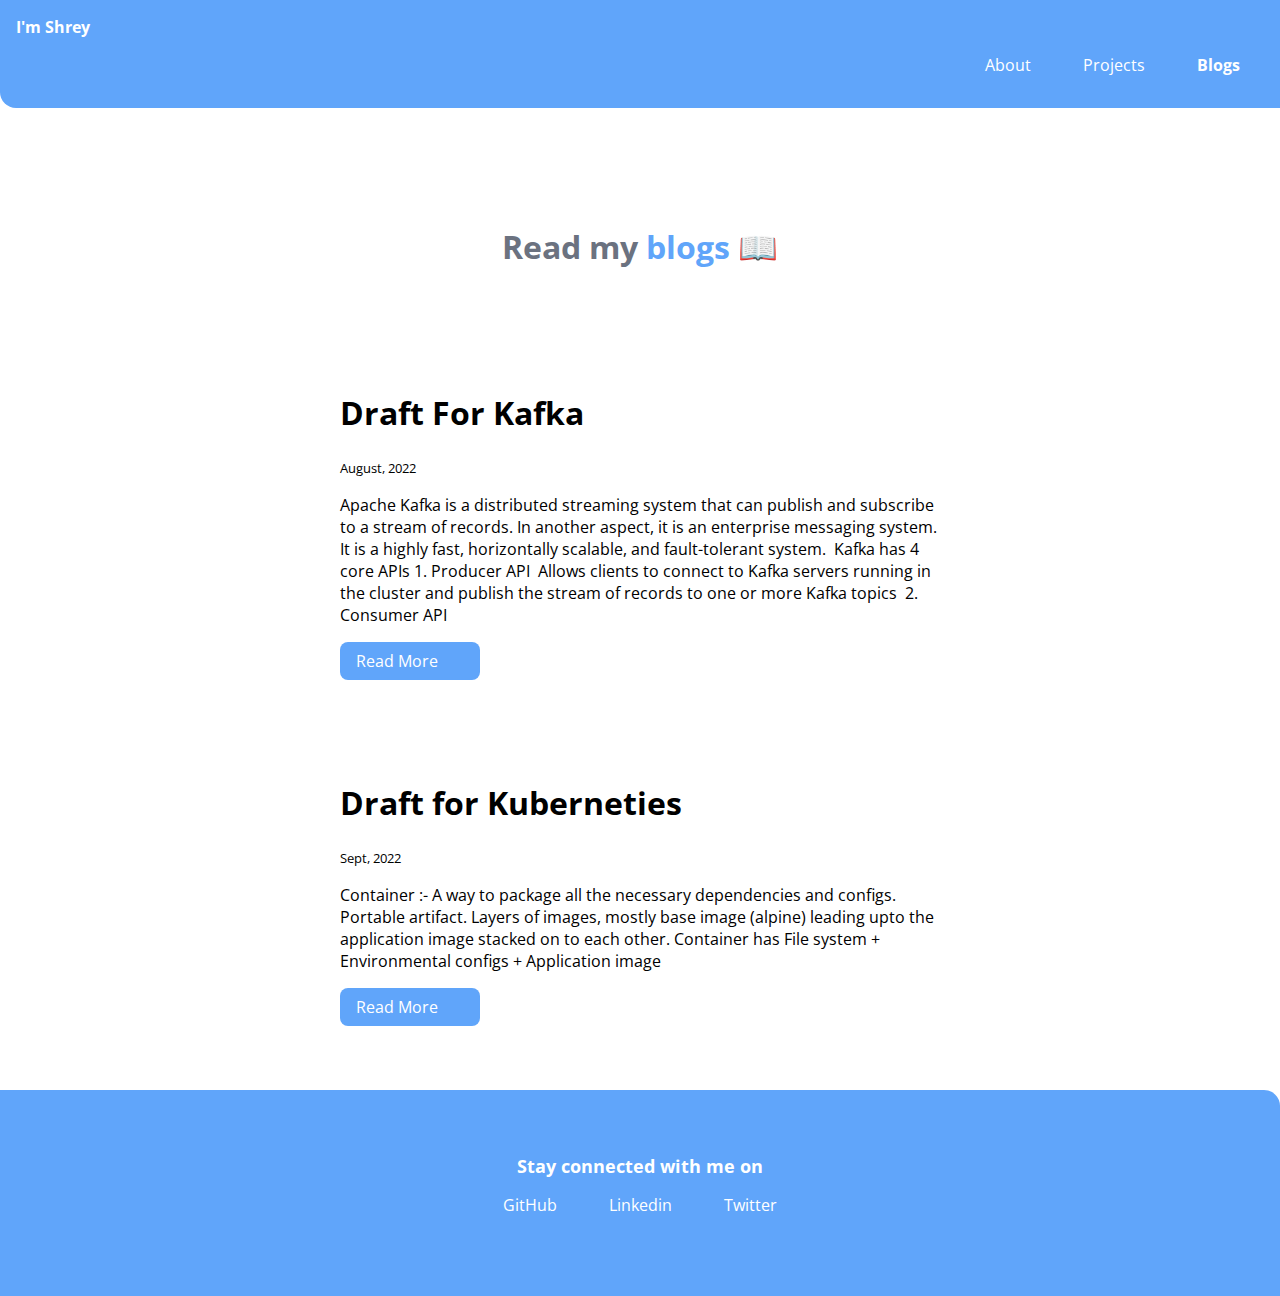
<file: blogs.html>
<!DOCTYPE html>
<html lang="en">
<head>
    <meta charset="UTF-8">
    <meta http-equiv="X-UA-Compatible" content="IE=edge">
    <meta name="viewport" content="width=device-width, initial-scale=1.0">
    <link href="/style/styles.css" rel="stylesheet" />
    <title>Shrey Tyagi Blogs</title>
</head>
<body>
    <nav class="navigation container">
        <div class="nav-brand">I'm Shrey</div>
    <ul class="list-non-bullet nav-pills">
        <li class = "list-item-inline" ><a href="/index.html" class="link">About</a></li>
        <li class = "nav-pills list-item-inline" ><a href="/projects.html" class="link">Projects</a></li>
        <li class = "nav-pills  list-item-inline" ><a href="/blogs.html" class="link link-active">Blogs</a></li>
    </ul>
    </nav>
    <header class="hero">
        <h1 class="hero-heading">
          Read my <span class="heading-inverted">blogs 📖</span>
        </h1>
      </header>
  
      <ul class="list-non-bullet">
        <li>
          <article class="showcase-list container container-center">
            <h1>Draft For Kafka</h1>
            <small>August, 2022</small>
            <p>
                Apache Kafka is a distributed streaming system that can publish and subscribe to a stream of records. In another aspect, it is an enterprise messaging system. It is a highly fast, horizontally scalable, and fault-tolerant system. 
                Kafka has 4 core APIs
                1. Producer API 
                Allows clients to connect to Kafka servers running in the cluster and publish the stream of records to one or more Kafka topics 
                2. Consumer API 
            </p>
  
            <a class="link link-primary" href="/blogs/kafka.html">Read More</a>
          </article>
        </li>
  
        <li>
          <article class="showcase-list container container-center">
            <h1>Draft for Kuberneties</h1>
            <small>Sept, 2022</small>
            <p>
                Container :- A way to package all the necessary dependencies and configs. Portable artifact. Layers of images, mostly base image (alpine) leading upto the application image stacked on to each other.  Container has File system + Environmental configs + Application image
            </p>
            <a
              class="link link-primary"
              href="/blogs/kub8.html"
              >Read More</a
            >
          </article>
        </li>
      </ul>

    <footer class="footer">
        <div class="footer-header">Stay connected with me on</div>
           <ul>
               <li class="list-item-inline"><a class="link " href="https://github.com/Shrey-Tyagi">GitHub</a></li>
               <li class="list-item-inline"><a class="link " href="https://www.linkedin.com/in/shrey-tyagi">Linkedin</a></li>
               <li class="list-item-inline"><a class="link " href="https://twitter.com/ShreyyTyagi">Twitter</a></li>
           </ul>
    </footer>
</body>
</html>
</file>
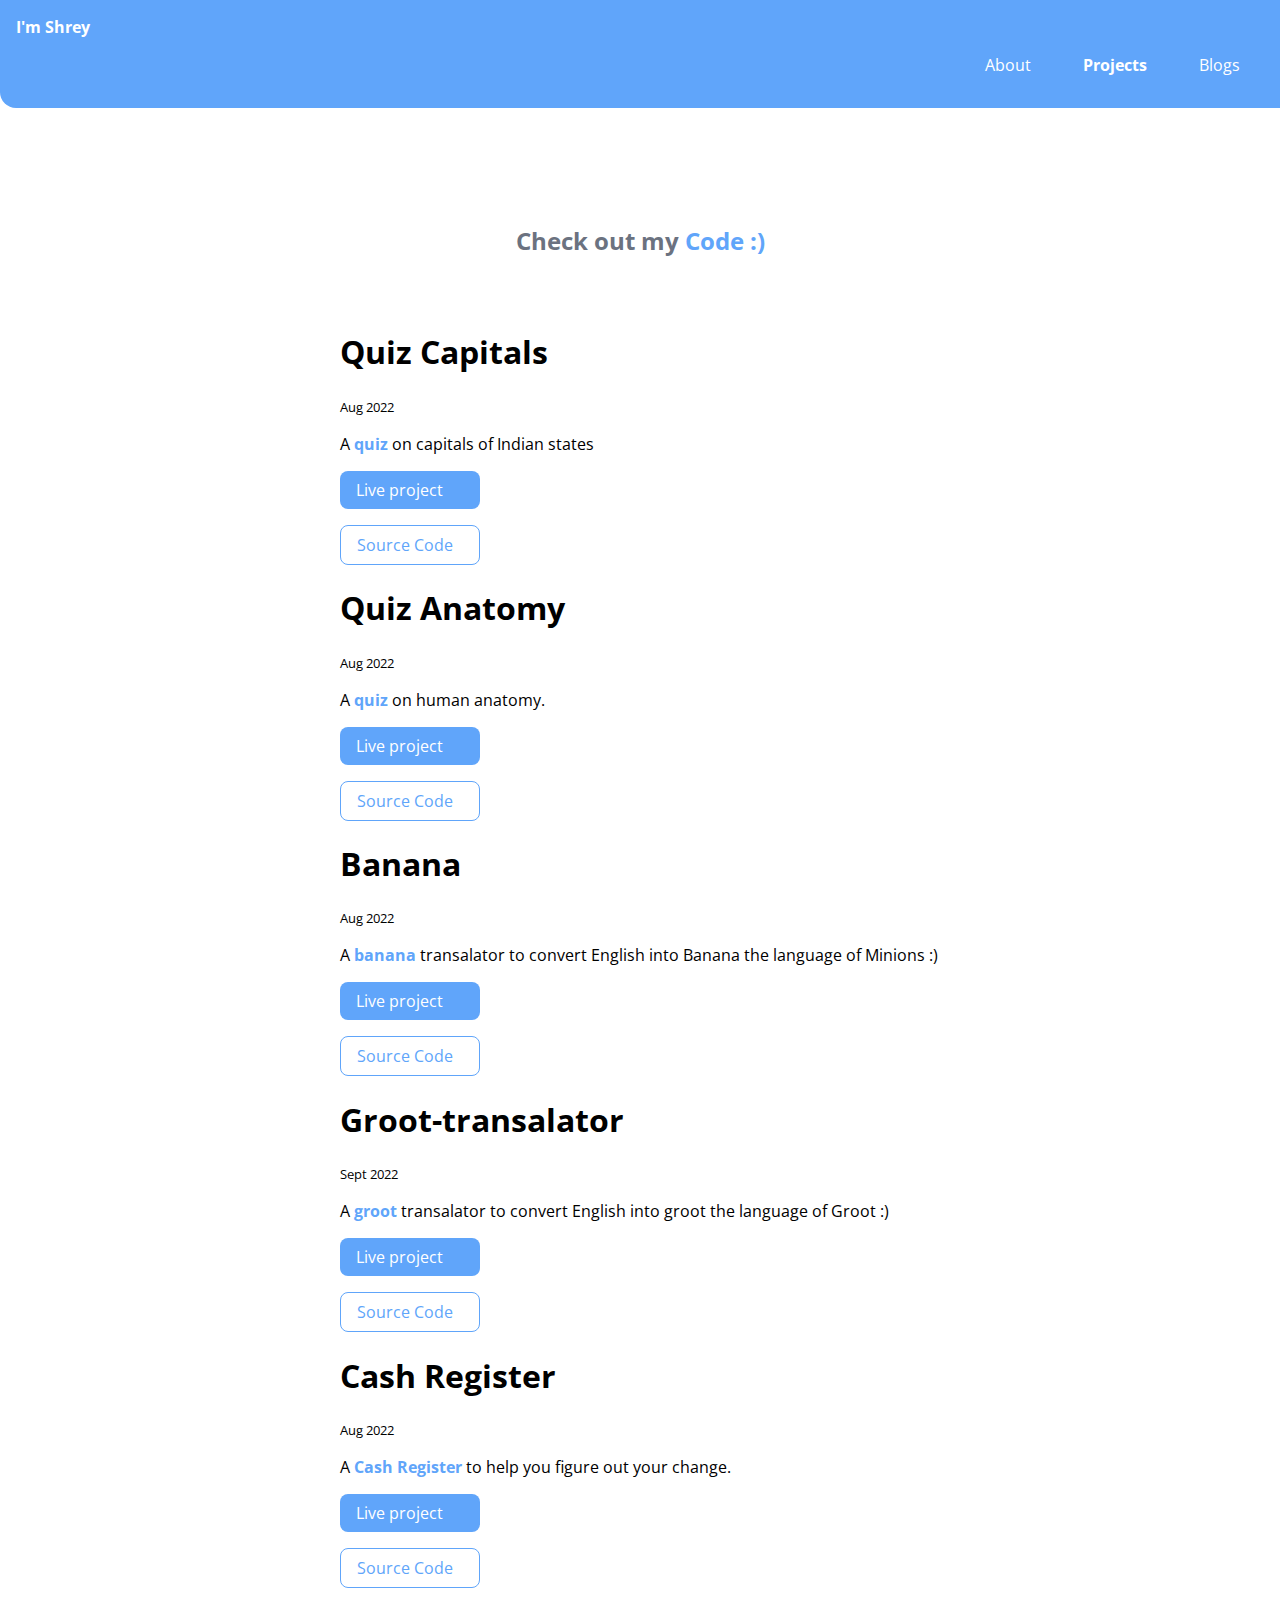
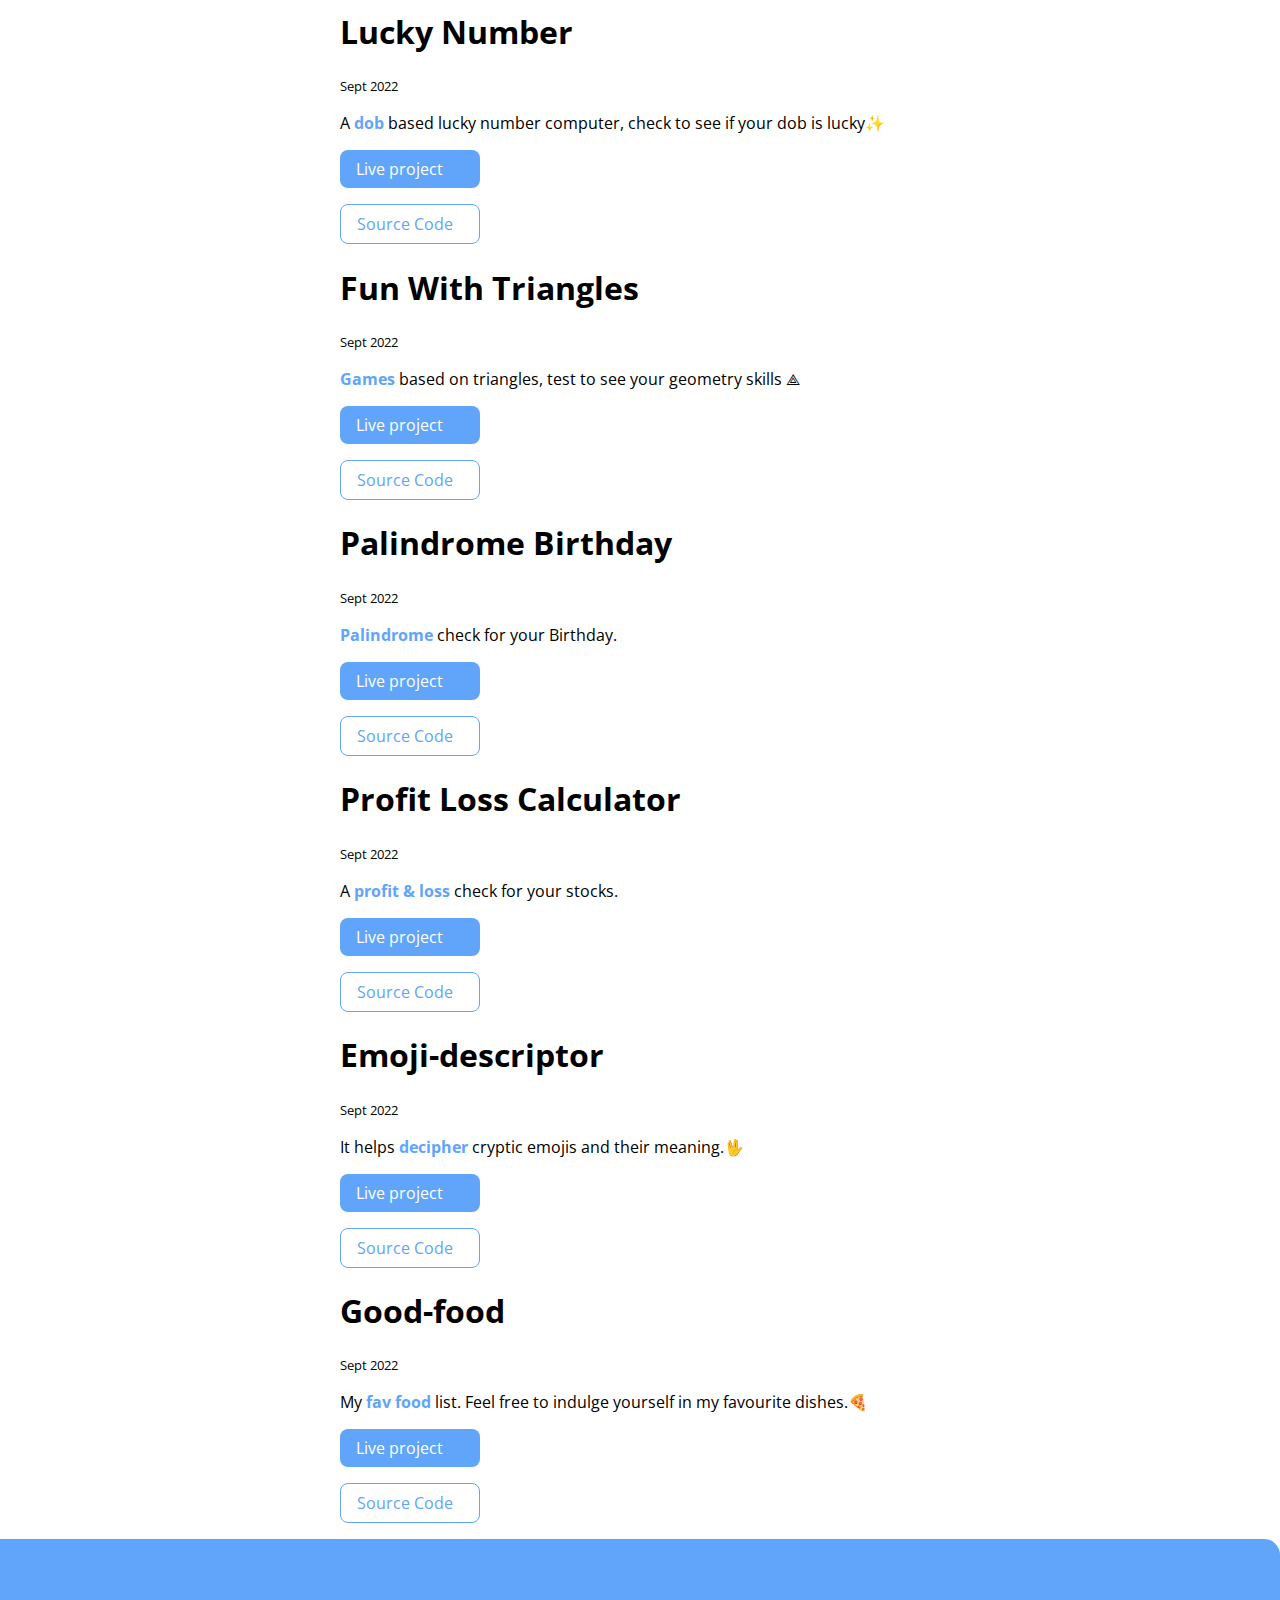
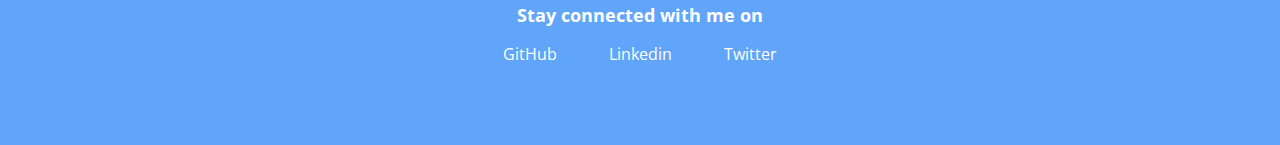
<file: projects.html>
<!DOCTYPE html>
<html lang="en">
<head>
    <meta charset="UTF-8">
    <meta http-equiv="X-UA-Compatible" content="IE=edge">
    <meta name="viewport" content="width=device-width, initial-scale=1.0">
    <link href="/style/styles.css" rel="stylesheet" />
    <title>Shrey Tyagi Projects</title>
</head>
<body>
    <nav class="navigation container">
        <div class="nav-brand">I'm Shrey</div>
    <ul class="list-non-bullet nav-pills">
        <li class = "list-item-inline" ><a href="/index.html" class="link">About</a></li>
        <li class = "nav-pills list-item-inline" ><a href="/projects.html" class="link link-active">Projects</a></li>
        <li class = "nav-pills  list-item-inline" ><a href="/blogs.html" class="link">Blogs</a></li>
    </ul>
    </nav>

    <header class="container hero">
        <h2 class = "hero-heading">Check out my <span class="heading-inverted">Code :)</span></h2>
    </header>

    <ol class="list-non-bullet">
        <div class = "container-center">
            <li>
                <h1>Quiz Capitals</h1>
                <small>Aug 2022</small>
                <p>A <strong>quiz</strong> on capitals of Indian states</p>
                <a class = "link link-primary" href="https://replit.com/@ShreyTyagi/NeoG?embed=1&output=1">Live project</a>
                <a class = "link link-secondary" href="https://github.com/Shrey-Tyagi/quiz-capitals">Source Code</a>
            </li>
            <li>
                <h1>Quiz Anatomy</h1>
                <small>Aug 2022</small>
                <p>A <strong>quiz</strong> on human anatomy.</p>
                <a class = "link link-primary" href="https://replit.com/@ShreyTyagi/Anatomy?embed=1&output=1">Live project</a>
                <a class = "link link-secondary" href="https://github.com/Shrey-Tyagi/quiz-anatomy">Source Code</a>
            </li>
            <li>
                <h1>Banana</h1>
                <small>Aug 2022</small>
                <p>A <strong>banana</strong> transalator to convert English into Banana the language of Minions :)</p>
                <a class = "link link-primary" href="https://shreyminions.netlify.app/">Live project</a>
                <a class = "link link-secondary" href="https://github.com/Shrey-Tyagi/Banana">Source Code</a>
            </li>
            <li>
                <h1>Groot-transalator</h1>
                <small>Sept 2022</small>
                <p>A <strong>groot</strong> transalator to convert English into groot the language of Groot :)</p>
                <a class = "link link-primary" href="https://shreygroot.netlify.app/">Live project</a>
                <a class = "link link-secondary" href="https://github.com/Shrey-Tyagi/groot-transalator">Source Code</a>
            </li>
            <li>
                <h1>Cash Register</h1>
                <small>Aug 2022</small>
                <p>A <strong>Cash Register</strong> to help you figure out your change.</p>
                <a class = "link link-primary" href="https://shreycash.netlify.app/">Live project</a>
                <a class = "link link-secondary" href="https://github.com/Shrey-Tyagi/cash-register">Source Code</a>
            </li>
            <li>
                <h1>Lucky Number</h1>
                <small>Sept 2022</small>
                <p>A <strong>dob</strong> based lucky number computer, check to see if your dob is lucky✨</p>
                <a class = "link link-primary" href="https://shreydob.netlify.app/">Live project</a>
                <a class = "link link-secondary" href="https://github.com/Shrey-Tyagi/lucky-number">Source Code</a>
            </li>
            <li>
                <h1>Fun With Triangles</h1>
                <small>Sept 2022</small>
                <p><strong>Games</strong> based on triangles, test to see your geometry skills ⟁</p>
                <a class = "link link-primary" href="https://shreytriangles.netlify.app/">Live project</a>
                <a class = "link link-secondary" href="https://github.com/Shrey-Tyagi/fun-with-triangles">Source Code</a>
            </li>
            <li>
                <h1>Palindrome Birthday</h1>
                <small>Sept 2022</small>
                <p><strong>Palindrome</strong> check for your Birthday.</p>
                <a class = "link link-primary" href="https://shreypalindrome.netlify.app/">Live project</a>
                <a class = "link link-secondary" href="https://github.com/Shrey-Tyagi/palindrome-birthday">Source Code</a>
            </li>
            <li>
                <h1>Profit Loss Calculator</h1>
                <small>Sept 2022</small>
                <p>A <strong>profit & loss</strong> check for your stocks.</p>
                <a class = "link link-primary" href="https://shreyprofitloss.netlify.app/">Live project</a>
                <a class = "link link-secondary" href="https://github.com/Shrey-Tyagi/profit-loss-calculator">Source Code</a>
            </li>
            <li>
                <h1>Emoji-descriptor</h1>
                <small>Sept 2022</small>
                <p>It helps <strong>decipher</strong> cryptic emojis and their meaning.🖖</p>
                <a class = "link link-primary" href="https://ki8lup.csb.app/">Live project</a>
                <a class = "link link-secondary" href="https://github.com/Shrey-Tyagi/emoji-descriptor">Source Code</a>
            </li>
            <li>
                <h1>Good-food</h1>
                <small>Sept 2022</small>
                <p>My <strong>fav food</strong> list. Feel free to indulge yourself in my favourite dishes.🍕</p>
                <a class = "link link-primary" href="https://hq1mmn.csb.app/">Live project</a>
                <a class = "link link-secondary" href="https://github.com/Shrey-Tyagi/good-food">Source Code</a>
            </li>
        </div>
    </ol>
    <footer class="footer">
        <div class="footer-header">Stay connected with me on</div>
           <ul>
               <li class="list-item-inline"><a class="link " href="https://github.com/Shrey-Tyagi">GitHub</a></li>
               <li class="list-item-inline"><a class="link " href="https://www.linkedin.com/in/shrey-tyagi">Linkedin</a></li>
               <li class="list-item-inline"><a class="link " href="https://twitter.com/ShreyyTyagi">Twitter</a></li>
           </ul>
    </footer>
</body>
</html>
</file>
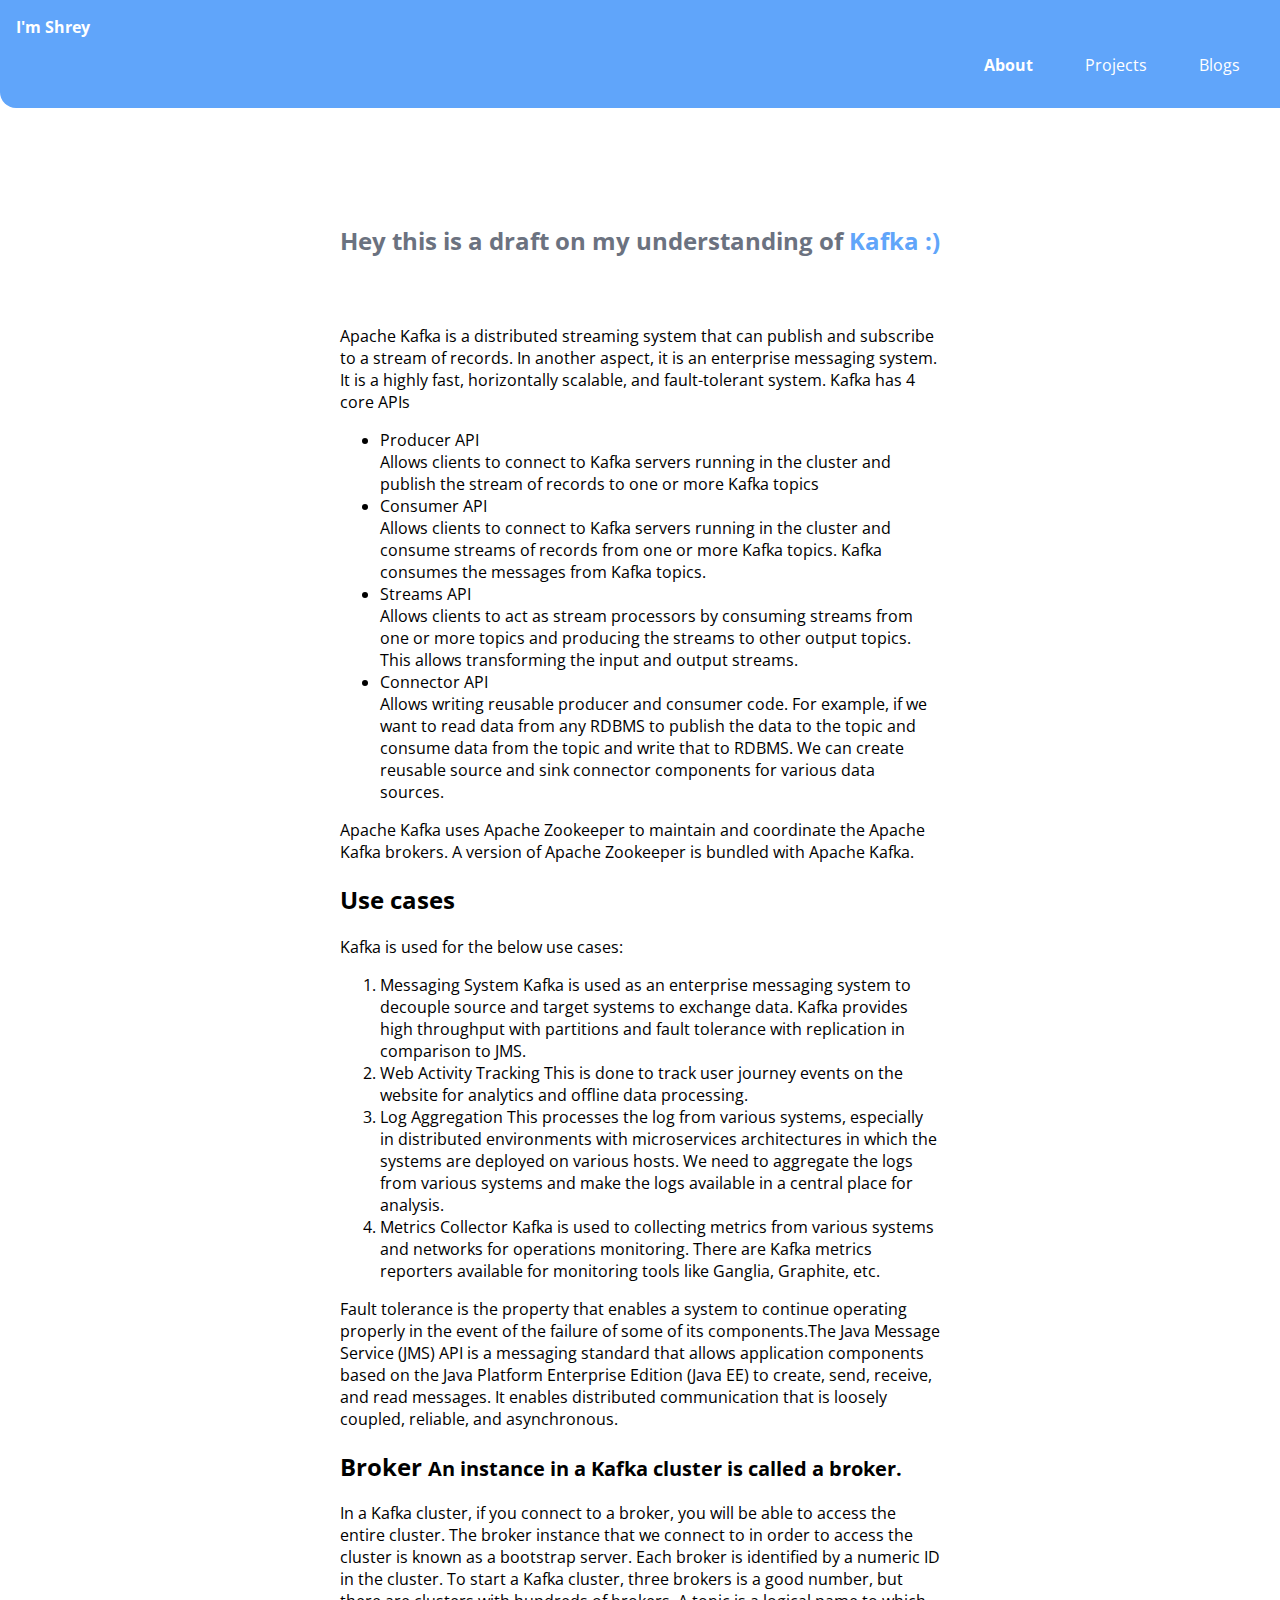
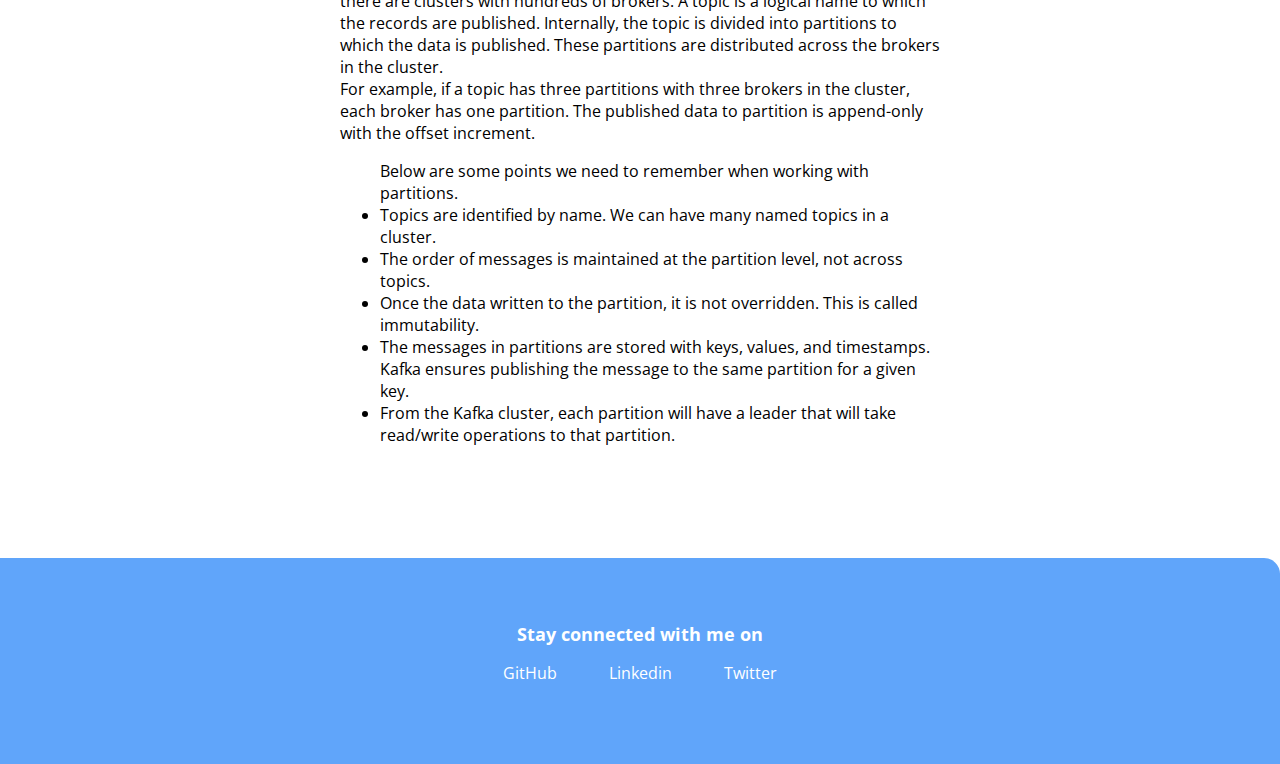
<file: blogs/kafka.html>
<!DOCTYPE html>
<html lang="en">
<head>
    <meta charset="UTF-8">
    <meta http-equiv="X-UA-Compatible" content="IE=edge">
    <meta name="viewport" content="width=device-width, initial-scale=1.0">
    <title>Kafka</title>
    <link rel="stylesheet" href="/style/styles.css">
</head>
<body>
    <nav class="navigation container">
        <div class="nav-brand">I'm Shrey</div>
    <ul class="list-non-bullet nav-pills">
        <li class = "list-item-inline" ><a href="/index.html" class="link link-active">About</a></li>
        <li class = "nav-pills list-item-inline" ><a href="/projects.html" class="link">Projects</a></li>
        <li class = "nav-pills  list-item-inline" ><a href="/blogs.html" class="link">Blogs</a></li>
    </ul>
    </nav>
    <header class="container hero">
        <h2 class = "hero-heading">Hey this is a draft on my understanding of <span class="heading-inverted">Kafka :)</span></h2>
    </header>
    <article class="container-center showcase-blog">
        <p>
            Apache Kafka is a distributed streaming system that can publish and subscribe to a stream of records. In another aspect, it is an enterprise messaging system. It is a highly fast, horizontally scalable, and fault-tolerant system.
            Kafka has 4 core APIs
            <ul>
            <li> Producer API </li>
            Allows clients to connect to Kafka servers running in the cluster and publish the stream of records to one or more Kafka topics 
            <li> Consumer API </li>
            Allows clients to connect to Kafka servers running in the cluster and consume streams of records from one or more Kafka topics. Kafka consumes the messages from Kafka topics. 
            <li> Streams API</li>
            Allows clients to act as stream processors by consuming streams from one or more topics and producing the streams to other output topics. This allows transforming the input and output streams. 
            <li> Connector API </li>
            Allows writing reusable producer and consumer code.
            For example, if we want to read data from any RDBMS to publish the data to the topic and consume data from the topic and write that to RDBMS. We can create reusable source and sink connector components for various data sources.
            </ul>
            Apache Kafka uses Apache Zookeeper to maintain and coordinate the Apache Kafka brokers. A version of Apache Zookeeper is bundled with Apache Kafka.             
        </p>
  
        <h2>Use cases</h2>
        <p>
            Kafka is used for the below use cases:
            <ol>
            <li class="">Messaging System Kafka is used as an enterprise messaging system to decouple source and target systems to exchange data. Kafka provides high throughput with partitions and fault tolerance with replication in comparison to JMS.</li>
            <li class="">Web Activity Tracking This is done to track user journey events on the website for analytics and offline data processing. </li>
            <li class="">Log Aggregation This processes the log from various systems, especially in distributed environments with microservices architectures in which the systems are deployed on various hosts. We need to aggregate the logs from various systems and make the logs available in a central place for analysis. </li>
            <li class="">Metrics Collector Kafka is used to collecting metrics from various systems and networks for operations monitoring. There are Kafka metrics reporters available for monitoring tools like Ganglia, Graphite, etc.</li>
            </ol>
            Fault tolerance is the property that enables a system to continue operating properly in the event of the failure of some of its components.The Java Message Service (JMS) API is a messaging standard that allows application components based on the Java Platform Enterprise Edition (Java EE) to create, send, receive, and read messages. It enables distributed communication that is loosely coupled, reliable, and asynchronous.
        </p>
  
        <h2>
          Broker <small>An instance in a Kafka cluster is called a broker.</small>
        </h2>
        <p>
             In a Kafka cluster, if you connect to a broker, you will be able to access the entire cluster.
             The broker instance that we connect to in order to access the cluster is known as a bootstrap server.
             Each broker is identified by a numeric ID in the cluster. 
             To start a Kafka cluster, three brokers is a good number, but there are clusters with hundreds of brokers. 

             A topic is a logical name to which the records are published. 
             Internally, the topic is divided into partitions to which the data is published. 
             These partitions are distributed across the brokers in the cluster. 
            <br>
            For example, if a topic has three partitions with three brokers in the cluster, each broker has one partition. The published data to partition is append-only with the offset increment. 
            <ul>
                Below are some points we need to remember when working with partitions.
                <li> Topics are identified by name. We can have many named topics in a cluster. </li>
                <li> The order of messages is maintained at the partition level, not across topics. </li>
                <li> Once the data written to the partition, it is not overridden. This is called immutability. </li>
                <li> The messages in partitions are stored with keys, values, and timestamps. Kafka ensures publishing the message to the same partition for a given key.</li>
                <li> From the Kafka cluster, each partition will have a leader that will take read/write operations to that partition. </li>
            </ul>
        </p>
      </article>
    <footer class="footer">
        <div class="footer-header">Stay connected with me on</div>
           <ul>
               <li class="list-item-inline"><a class="link " href="https://github.com/Shrey-Tyagi">GitHub</a></li>
               <li class="list-item-inline"><a class="link " href="https://www.linkedin.com/in/shrey-tyagi">Linkedin</a></li>
               <li class="list-item-inline"><a class="link " href="https://twitter.com/ShreyyTyagi">Twitter</a></li>
           </ul>
    </footer>
</body>
</html>
</file>
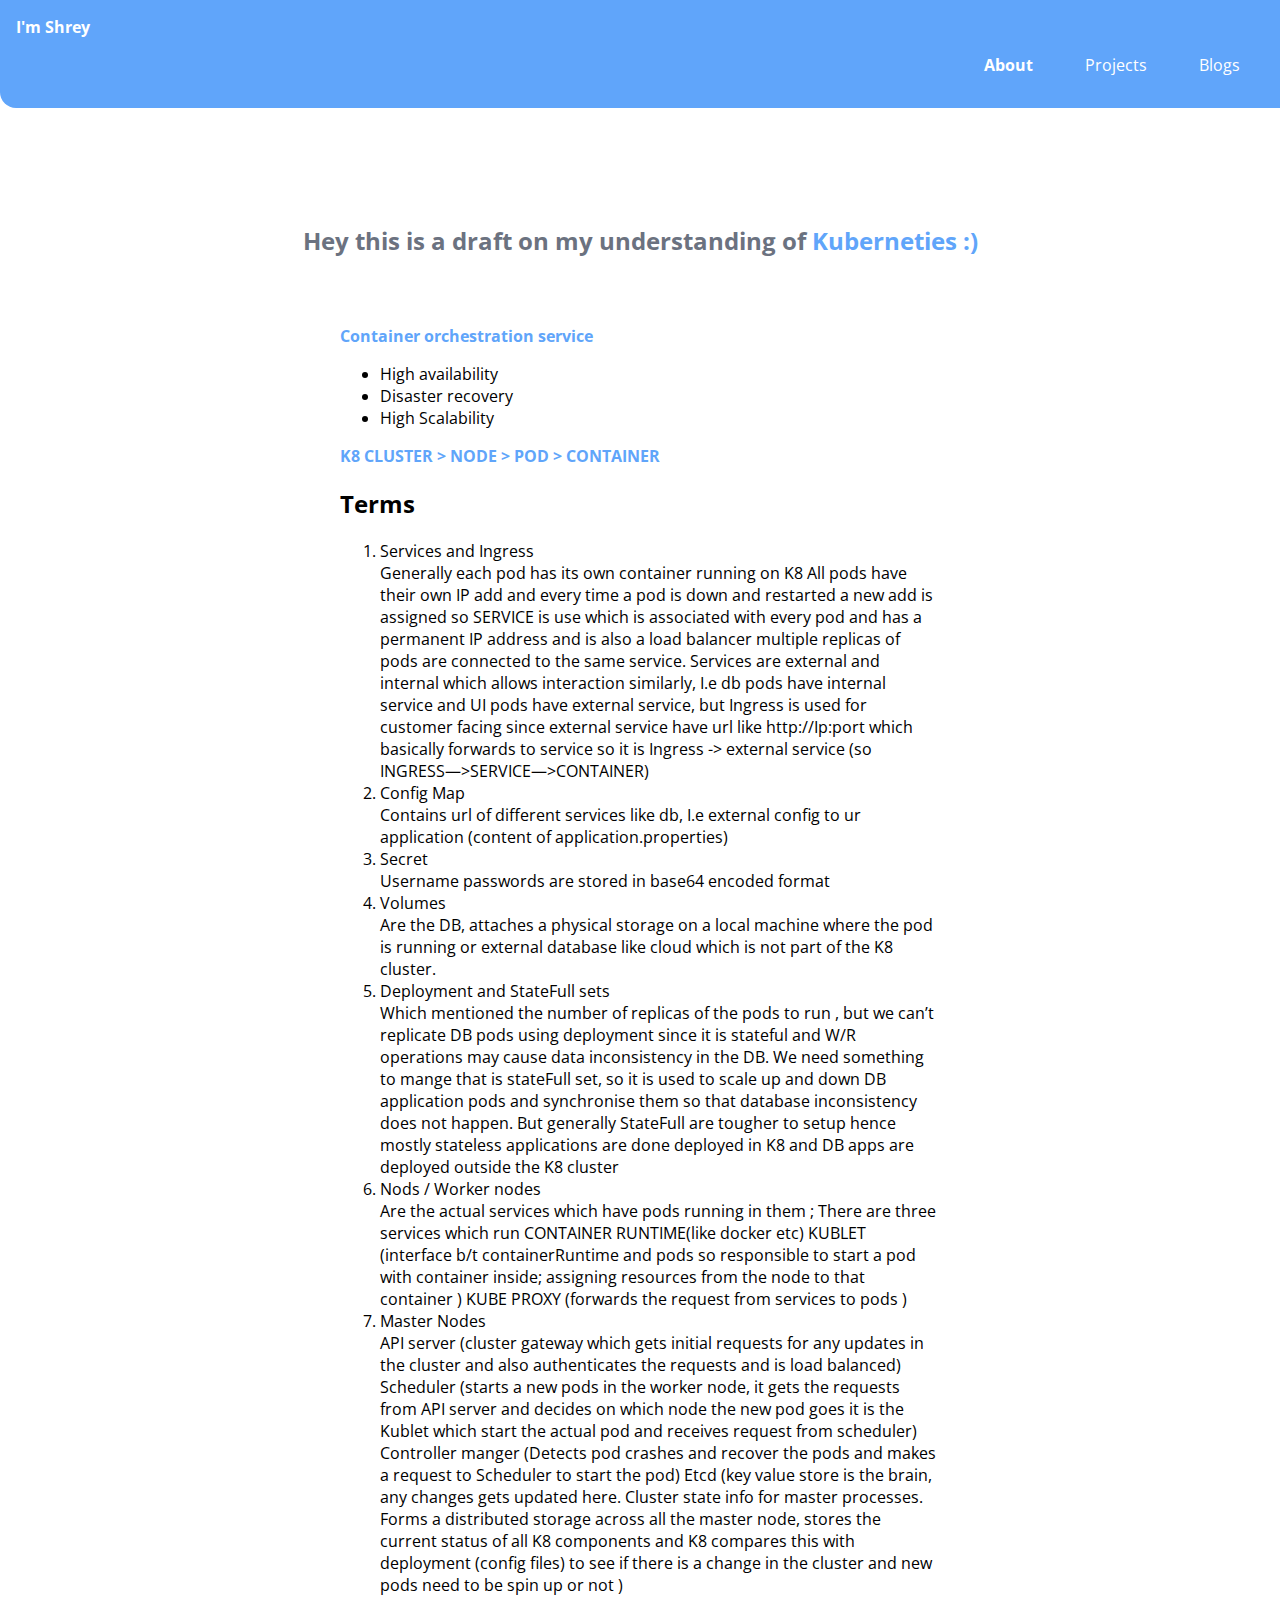
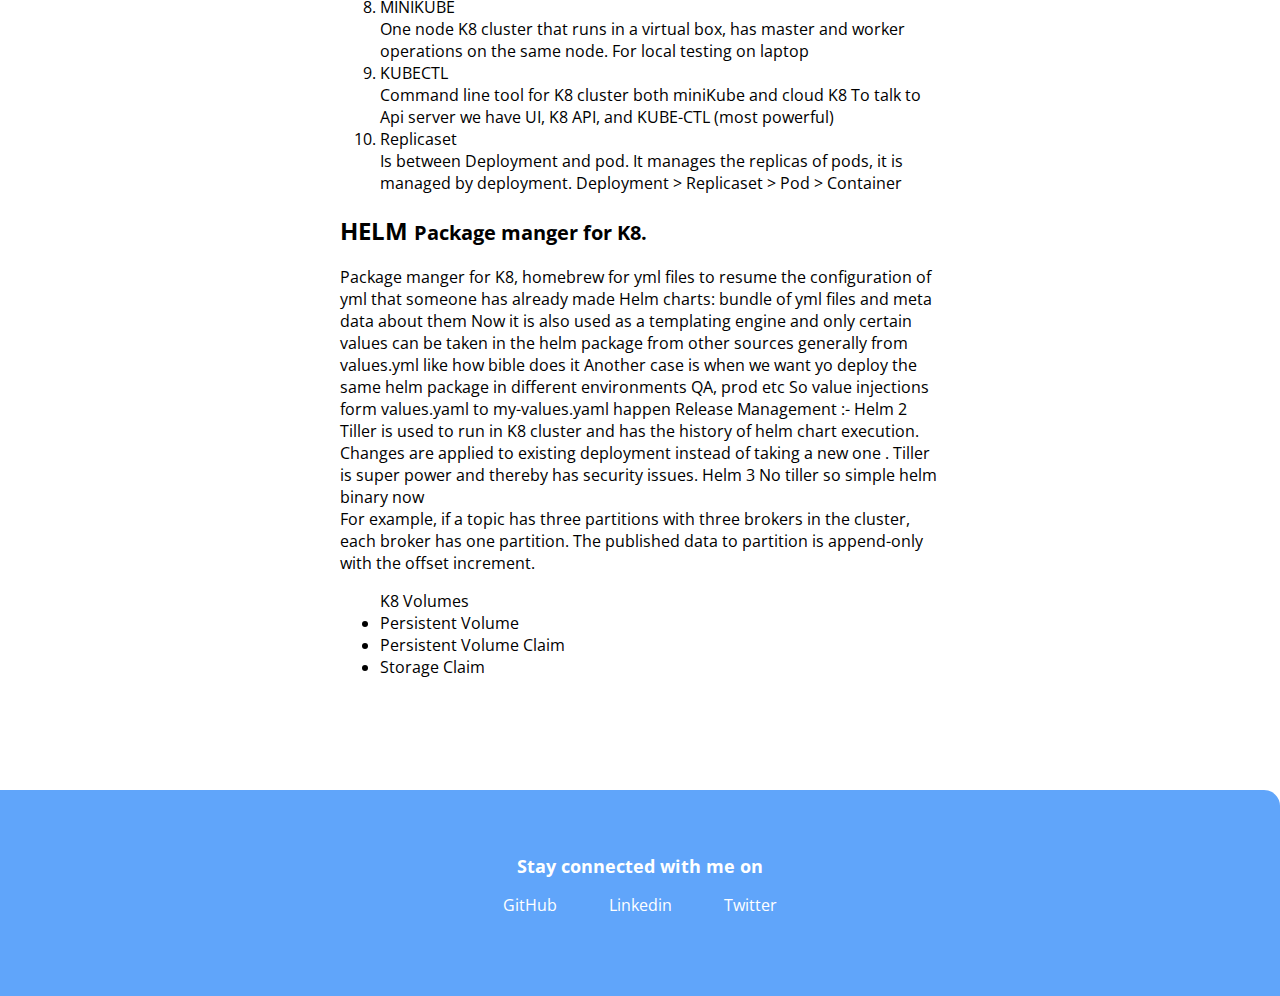
<file: blogs/kub8.html>
<!DOCTYPE html>
<html lang="en">
<head>
    <meta charset="UTF-8">
    <meta http-equiv="X-UA-Compatible" content="IE=edge">
    <meta name="viewport" content="width=device-width, initial-scale=1.0">
    <title>Kuberneties</title>
    <link rel="stylesheet" href="/style/styles.css">
</head>
<body>
    <nav class="navigation container">
        <div class="nav-brand">I'm Shrey</div>
    <ul class="list-non-bullet nav-pills">
        <li class = "list-item-inline" ><a href="/index.html" class="link link-active">About</a></li>
        <li class = "nav-pills list-item-inline" ><a href="/projects.html" class="link">Projects</a></li>
        <li class = "nav-pills  list-item-inline" ><a href="/blogs.html" class="link">Blogs</a></li>
    </ul>
    </nav>
    <header class="container hero">
        <h2 class = "hero-heading">Hey this is a draft on my understanding of <span class="heading-inverted">Kuberneties :)</span></h2>
    </header>
    <article class="container-center showcase-blog">
        <p>
            <strong>Container orchestration service </strong>
            <ul>
            <li> High availability</li>
            <li> Disaster recovery </li>        
            <li> High Scalability </li>
            </ul>
            <strong>K8 CLUSTER > NODE > POD > CONTAINER</strong>
        </p>
  
        <h2>Terms</h2>
        <p> 
            <ol>
                <li>Services and Ingress</li>
            Generally each pod has its own container running on K8
            All pods have their own IP add and every time a pod is down and restarted a new add is assigned so SERVICE is use which is associated with every pod and has a permanent IP address and is also a load balancer multiple replicas of pods are connected to the same service. Services are external and internal which allows interaction similarly, I.e db pods have internal service and UI pods have external service, but Ingress is used for customer facing since external service have url like http://Ip:port which basically forwards to service so it is Ingress -> external service (so INGRESS—>SERVICE—>CONTAINER)
            
            
            <li>Config Map </li>
            Contains url of different services like db, I.e external config to ur application (content of application.properties)
            
            <li>Secret</li>
            Username passwords are stored in base64 encoded format 
            
            <li>Volumes</li>
            Are the DB, attaches a physical storage on a local machine where the pod is running or external database like cloud which is not part of the K8 cluster. 
            
            <li>Deployment and StateFull sets</li>
            Which mentioned the number of replicas of the pods to run , but we can’t replicate DB pods using deployment since it is stateful and W/R operations may cause data inconsistency in the DB. We need something to mange that is stateFull set, so it is used to scale up and down DB application pods and synchronise them so that database inconsistency does not happen. But generally StateFull are tougher to setup hence mostly stateless applications are done deployed in K8 and DB apps are deployed outside the K8 cluster 
            
            <li>Nods / Worker nodes </li>
            Are the actual services which have pods running in them ; There are three services which run 
            CONTAINER RUNTIME(like docker etc)
            KUBLET (interface b/t containerRuntime and pods so responsible to start a pod with container inside; assigning resources from the node to that container ) KUBE PROXY (forwards the request from services to pods )
            
            <li>Master Nodes</li>
            API server (cluster gateway which gets initial requests for any updates in the cluster and also authenticates the requests and is load balanced) 
            Scheduler (starts a new pods in the worker node, it gets the requests from API server and decides on which node the new pod goes it is the Kublet which start the actual pod and receives request from scheduler) 
            Controller manger (Detects pod crashes and recover the pods and makes a request to Scheduler to start the pod)
            Etcd (key value store is the brain, any changes gets updated here. Cluster state info for master processes. Forms a distributed storage across all the master node, stores the current status of all K8 components and K8 compares this with deployment (config files) to see if there is a change in the cluster and new pods need to be spin up or not ) 
            
            
            <li>MINIKUBE</li>
            One node K8 cluster that runs in a virtual box, has master and worker operations on the same node. For local testing on laptop 
            
            <li>KUBECTL</li>
            Command line tool for K8 cluster both miniKube and cloud K8 
            To talk to Api server we have UI, K8 API, and KUBE-CTL (most powerful)
            
            <li>Replicaset </li>
            Is between Deployment and pod. It manages the replicas of pods, it is managed by deployment. 
            Deployment > Replicaset > Pod > Container
            </ol>
            
        </p>
  
        <h2>
            HELM <small>Package manger for K8.</small>
        </h2>
        <p>
            Package manger for K8, homebrew for yml files to resume the configuration of yml that someone has already made 
            Helm charts: bundle of yml files and meta data about them
            Now it is also used as a templating engine and only certain values can be taken in the helm package from other sources generally from values.yml like how bible does it 
            Another case is when we want yo deploy the same helm package in different environments QA, prod etc 
            So value injections form values.yaml to my-values.yaml happen
            Release Management :- Helm 2 Tiller is used to run in K8 cluster and has the history of helm chart execution. Changes are applied to existing deployment instead of taking a new one . Tiller is super power and thereby has security issues. 
            Helm 3 No tiller so simple helm binary now 
            <br>
            For example, if a topic has three partitions with three brokers in the cluster, each broker has one partition. The published data to partition is append-only with the offset increment. 
            <ul>
                K8 Volumes
                <li> Persistent Volume </li>
                <li> Persistent Volume Claim</li>
                <li> Storage Claim</li>
            </ul>
        </p>
      </article>

    <footer class="footer">
        <div class="footer-header">Stay connected with me on</div>
           <ul>
               <li class="list-item-inline"><a class="link " href="https://github.com/Shrey-Tyagi">GitHub</a></li>
               <li class="list-item-inline"><a class="link " href="https://www.linkedin.com/in/shrey-tyagi">Linkedin</a></li>
               <li class="list-item-inline"><a class="link " href="https://twitter.com/ShreyyTyagi">Twitter</a></li>
           </ul>
    </footer>
</body>
</html>
</file>
<file: style/styles.css>
@import url('https://fonts.googleapis.com/css2?family=Open+Sans&display=swap');

:root {
    --primary-color: #60A5FA;
    --off-white: #F3F4F6;
    --dark-gray: #6B7280;
}

body {
    font-family: 'Open Sans', sans-serif;
    margin: 0px
}

hr {
    margin: 2rem 0rem;
}

/** spaces **/

.margin-md {
    margin: 2rem;
}

/** container **/
.container {
    padding: 0rem 1rem;
}

.container-center {
    max-width: 600px;
    margin: auto;
}

/** links **/
.link {
    box-sizing: border-box;
    text-decoration: none;
    padding: 0.5rem 1rem;
}

.link-primary {
    background-color: var(--primary-color);
    border-radius: 0.5rem;
    color: white;
    display: block;
    max-width: 140px;
    margin: 1rem 1rem 1rem 0rem;
}

.link-secondary {
    color: var(--primary-color);
    border-radius: 0.5rem;
    border: 1px solid var(--primary-color);
    display: block;
    max-width: 140px;
    margin: 1rem 1rem 1rem 0rem;
}

/** look into BEM naming convention for CSS **/

/** lists **/

.list-non-bullet {
    list-style: none;
    padding-inline-start: 0px;
}

.list-item-inline {
    display: inline;
    padding: 0rem 0.5rem;
}

/** navigation **/

.navigation {
    background-color: var(--primary-color);
    color: white;
    padding: 1rem;
    border-bottom-left-radius: 1rem;
}

.navigation .nav-brand {
    font-weight: bold;
}

.navigation .nav-pills {
    text-align: right;
}

.navigation .link {
    color: white;
}

.navigation .link-active {
    font-weight: bold;
}

/** header **/

.hero {
    padding: 2rem;
    padding-top: 5rem;

}

.hero .hero-img {
    max-width: 80%;
    width: 350px;
    display: block;
    margin: auto;
}

.hero .hero-heading {
    text-align: center;
    padding-top: 1rem;
    color: var(--dark-gray);
}

.hero .hero-heading .heading-inverted {
    color: var(--primary-color);
}

/** sections **/

.section {
    padding: 2rem;
}

.section h3 {
    text-align: center;

}

.ow {
    background-color: var(--off-white);
}

/** footers **/

.footer {
    background-color: var(--primary-color);
    padding: 4rem 1rem;
    text-align: center;
    color: white;
    border-top-right-radius: 1rem;
}

.footer .link {
    color: white
}

.footer .footer-header {
    font-weight: bold;
    font-size: large;
}

.footer ul {
    padding-inline-start: 0px;
}

/** projects **/
.showcase-list {
    padding: 2rem;
}

/** blogs **/
.showcase-blog {
    padding-bottom: 6rem;
}

strong {
 color: var(--primary-color);
}
</file>
